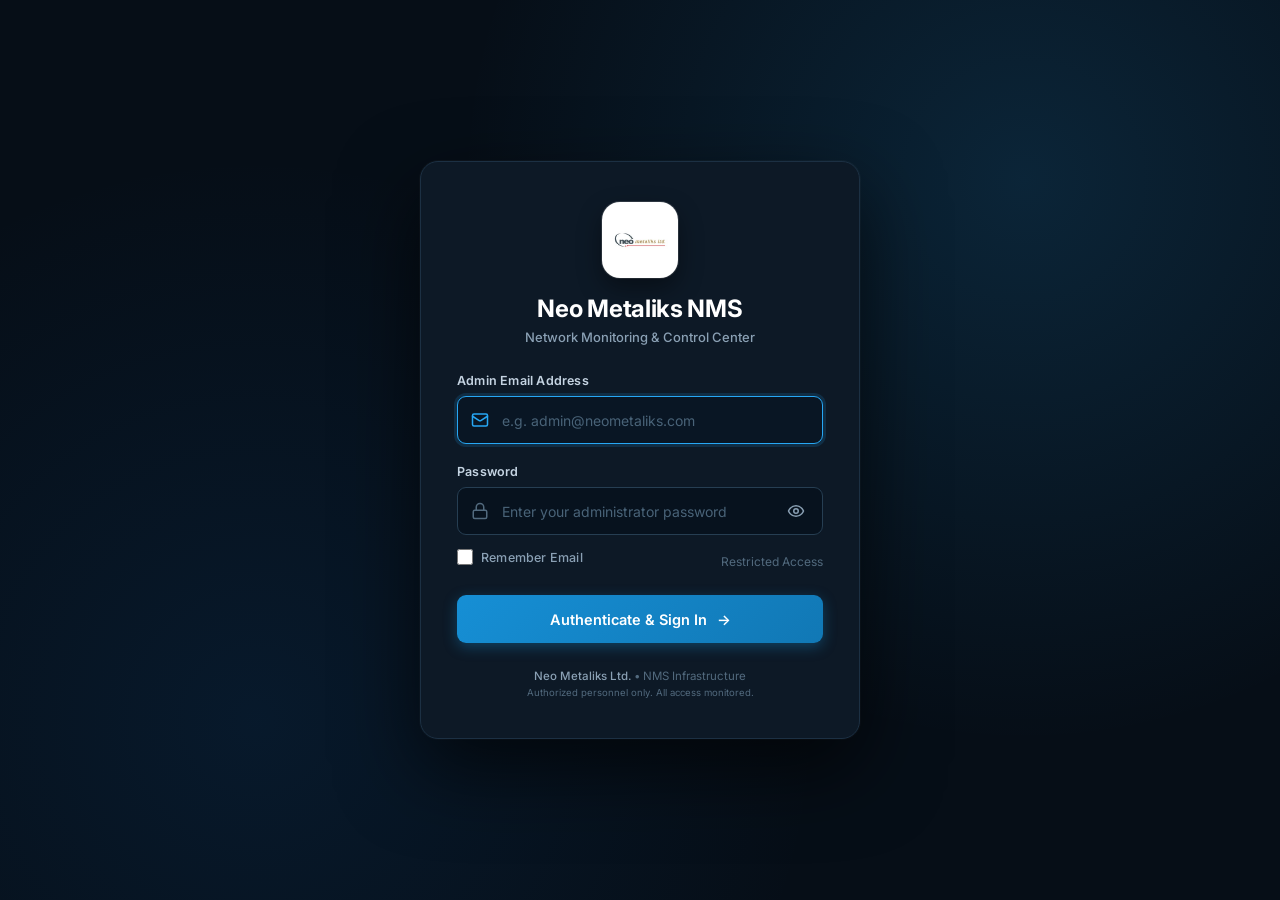
<file: login.html>
<!DOCTYPE html>
<html lang="en">
<head>
    <meta charset="UTF-8">
    <meta name="viewport" content="width=device-width, initial-scale=1.0">
    <title>Neo Metaliks | NMS Control Center Login</title>
    <link rel="icon" type="image/png" href="assets/images/neo-metaliks-logo.png">
    <link rel="preconnect" href="https://fonts.googleapis.com">
    <link rel="preconnect" href="https://fonts.gstatic.com" crossorigin>
    <link href="https://fonts.googleapis.com/css2?family=Inter:wght@400;500;600;700&display=swap" rel="stylesheet">
    <script src="config.js"></script>
    <style>
        :root {
            --bg-base: #060e17;
            --card-bg: #0d1926;
            --card-border: #1c3043;
            --input-bg: #07121e;
            --input-border: #263e52;
            --input-focus: #27a7f4;
            --accent-blue: #168fd5;
            --accent-hover: #27a7f4;
            --text-primary: #edf4fb;
            --text-secondary: #8aa0b4;
            --text-muted: #526a7e;
            --danger: #ff6472;
            --danger-bg: rgba(255, 100, 114, 0.1);
            --danger-border: rgba(255, 100, 114, 0.3);
            --success: #2bd49b;
            --success-bg: rgba(43, 212, 155, 0.1);
            --success-border: rgba(43, 212, 155, 0.3);
        }

        * {
            box-sizing: border-box;
            margin: 0;
            padding: 0;
            font-family: 'Inter', -apple-system, BlinkMacSystemFont, "Segoe UI", Roboto, sans-serif;
        }

        body {
            min-height: 100vh;
            display: flex;
            align-items: center;
            justify-content: center;
            padding: 20px;
            background:
                radial-gradient(circle at 80% 20%, rgba(39, 167, 244, 0.15), transparent 45%),
                radial-gradient(circle at 20% 80%, rgba(18, 107, 192, 0.12), transparent 45%),
                var(--bg-base);
            color: var(--text-primary);
        }

        .login-wrapper {
            width: 100%;
            max-width: 440px;
        }

        .login-card {
            width: 100%;
            padding: 40px 36px;
            background: var(--card-bg);
            border: 1px solid var(--card-border);
            border-radius: 18px;
            box-shadow: 0 30px 80px rgba(0, 0, 0, 0.65), 0 0 0 1px rgba(255, 255, 255, 0.03);
            backdrop-filter: blur(12px);
        }

        .brand-header {
            text-align: center;
            margin-bottom: 28px;
        }

        .logo-box {
            width: 76px;
            height: 76px;
            margin: 0 auto 16px;
            display: flex;
            align-items: center;
            justify-content: center;
            border-radius: 18px;
            background: #ffffff;
            box-shadow: 0 10px 25px rgba(0, 0, 0, 0.4), 0 0 0 1px rgba(255, 255, 255, 0.15);
            padding: 8px;
            overflow: hidden;
        }

        .logo-box img,
        .brand-logo-img {
            width: 100%;
            height: 100%;
            object-fit: contain;
            display: block;
        }

        h1 {
            font-size: 24px;
            font-weight: 700;
            color: #ffffff;
            margin-bottom: 6px;
            letter-spacing: -0.3px;
        }

        .subtitle {
            color: var(--text-secondary);
            font-size: 13px;
            font-weight: 500;
        }

        /* Alert Box */
        .alert-box {
            display: none;
            align-items: center;
            gap: 10px;
            padding: 12px 14px;
            margin-bottom: 20px;
            border-radius: 9px;
            font-size: 13px;
            line-height: 1.4;
            animation: fadeIn 0.25s ease-out;
        }

        .alert-box.show {
            display: flex;
        }

        .alert-box.error {
            background: var(--danger-bg);
            border: 1px solid var(--danger-border);
            color: #ff8590;
        }

        .alert-box.success {
            background: var(--success-bg);
            border: 1px solid var(--success-border);
            color: #4ce3b2;
        }

        .alert-icon {
            flex-shrink: 0;
            width: 18px;
            height: 18px;
        }

        .alert-text {
            flex-grow: 1;
        }

        /* Form Group */
        .form-group {
            margin-bottom: 20px;
            text-align: left;
        }

        label {
            display: block;
            margin-bottom: 8px;
            color: #c5d4e2;
            font-size: 12.5px;
            font-weight: 600;
            letter-spacing: 0.2px;
        }

        .input-wrapper {
            position: relative;
            display: flex;
            align-items: center;
        }

        .field-icon {
            position: absolute;
            left: 14px;
            color: var(--text-muted);
            pointer-events: none;
            width: 18px;
            height: 18px;
            transition: color 0.2s ease;
        }

        input[type="text"],
        input[type="email"],
        input[type="password"] {
            width: 100%;
            height: 48px;
            padding: 0 42px 0 44px;
            background: var(--input-bg);
            border: 1px solid var(--input-border);
            border-radius: 9px;
            color: #ffffff;
            outline: none;
            font-size: 14px;
            transition: border-color 0.2s, box-shadow 0.2s, background 0.2s;
        }

        input[type="text"]:focus,
        input[type="email"]:focus,
        input[type="password"]:focus {
            border-color: var(--input-focus);
            box-shadow: 0 0 0 3px rgba(39, 167, 244, 0.15);
            background: #091624;
        }

        input::placeholder {
            color: #496378;
        }

        .input-wrapper:focus-within .field-icon {
            color: var(--input-focus);
        }

        /* Password Toggle */
        .pwd-toggle-btn {
            position: absolute;
            right: 12px;
            background: transparent;
            border: none;
            color: var(--text-secondary);
            cursor: pointer;
            padding: 6px;
            border-radius: 6px;
            display: flex;
            align-items: center;
            justify-content: center;
            transition: color 0.2s, background 0.2s;
        }

        .pwd-toggle-btn:hover {
            color: #ffffff;
            background: rgba(255, 255, 255, 0.05);
        }

        .pwd-toggle-btn:focus {
            outline: 2px solid var(--input-focus);
            outline-offset: 1px;
        }

        .pwd-toggle-btn svg {
            width: 18px;
            height: 18px;
        }

        /* Form Controls Row (Remember Me) */
        .form-options {
            display: flex;
            align-items: center;
            justify-content: space-between;
            margin-top: -6px;
            margin-bottom: 22px;
            font-size: 13px;
        }

        .remember-label {
            display: inline-flex;
            align-items: center;
            gap: 8px;
            color: var(--text-secondary);
            cursor: pointer;
            user-select: none;
            font-weight: 500;
        }

        .remember-label input[type="checkbox"] {
            width: 16px;
            height: 16px;
            accent-color: var(--accent-hover);
            cursor: pointer;
            border-radius: 4px;
        }

        .remember-label:hover {
            color: #ffffff;
        }

        .support-hint {
            color: var(--text-muted);
            font-size: 12px;
        }

        /* Submit Button */
        .login-btn {
            width: 100%;
            height: 48px;
            border: none;
            border-radius: 9px;
            background: linear-gradient(135deg, #168fd5 0%, #1178b5 100%);
            color: #ffffff;
            font-size: 14.5px;
            font-weight: 600;
            cursor: pointer;
            display: flex;
            align-items: center;
            justify-content: center;
            gap: 10px;
            box-shadow: 0 4px 14px rgba(22, 143, 213, 0.35);
            transition: all 0.2s ease;
        }

        .login-btn:hover:not(:disabled) {
            background: linear-gradient(135deg, #27a7f4 0%, #168fd5 100%);
            transform: translateY(-1px);
            box-shadow: 0 6px 20px rgba(39, 167, 244, 0.45);
        }

        .login-btn:active:not(:disabled) {
            transform: translateY(0);
        }

        .login-btn:disabled {
            opacity: 0.65;
            cursor: not-allowed;
            transform: none;
            box-shadow: none;
        }

        .login-arrow {
            transition: transform 0.2s ease;
        }

        .login-btn:hover:not(:disabled) .login-arrow {
            transform: translateX(3px);
        }

        .spinner {
            display: none;
            width: 18px;
            height: 18px;
            border: 2px solid rgba(255, 255, 255, 0.3);
            border-radius: 50%;
            border-top-color: #ffffff;
            animation: spin 0.7s linear infinite;
        }

        .login-btn.loading .spinner {
            display: inline-block;
        }

        .login-btn.loading .btn-text,
        .login-btn.loading .login-arrow {
            display: none;
        }

        /* Footer */
        .footer {
            margin-top: 26px;
            text-align: center;
            color: var(--text-muted);
            font-size: 11.5px;
            display: flex;
            flex-direction: column;
            gap: 4px;
        }

        .footer span {
            color: var(--text-secondary);
            font-weight: 500;
        }

        @keyframes fadeIn {
            from { opacity: 0; transform: translateY(-4px); }
            to { opacity: 1; transform: translateY(0); }
        }

        @keyframes spin {
            to { transform: rotate(360deg); }
        }

        /* Responsive */
        @media (max-width: 480px) {
            .login-card {
                padding: 30px 22px;
                border-radius: 14px;
            }
            .logo-box {
                width: 58px;
                height: 58px;
                border-radius: 14px;
                padding: 6px;
            }
            h1 {
                font-size: 21px;
            }
            .form-options {
                flex-direction: column;
                align-items: flex-start;
                gap: 8px;
            }
        }
    </style>
    <script src="config.js"></script>
</head>
<body>

    <div class="login-wrapper">
        <div class="login-card">

            <!-- Brand Header -->
            <div class="brand-header">
                <div class="logo-box">
                    <img src="assets/images/neo-metaliks-logo.png" alt="Neo Metaliks Logo" class="brand-logo-img">
                </div>
                <h1>Neo Metaliks NMS</h1>
                <p class="subtitle">Network Monitoring & Control Center</p>
            </div>

            <!-- In-page Alert Container -->
            <div id="alertBox" class="alert-box" role="alert">
                <svg id="alertIconError" class="alert-icon" viewBox="0 0 24 24" fill="none" stroke="currentColor" stroke-width="2" stroke-linecap="round" stroke-linejoin="round">
                    <circle cx="12" cy="12" r="10"></circle>
                    <line x1="12" y1="8" x2="12" y2="12"></line>
                    <line x1="12" y1="16" x2="12.01" y2="16"></line>
                </svg>
                <svg id="alertIconSuccess" class="alert-icon" style="display:none;" viewBox="0 0 24 24" fill="none" stroke="currentColor" stroke-width="2" stroke-linecap="round" stroke-linejoin="round">
                    <path d="M22 11.08V12a10 10 0 1 1-5.93-9.14"></path>
                    <polyline points="22 4 12 14.01 9 11.01"></polyline>
                </svg>
                <div id="alertText" class="alert-text"></div>
            </div>

            <!-- Login Form -->
            <form id="loginForm" onsubmit="handleAdminLogin(event)" autocomplete="on" novalidate>

                <!-- Email Field -->
                <div class="form-group">
                    <label for="email">Admin Email Address</label>
                    <div class="input-wrapper">
                        <!-- Email SVG Icon -->
                        <svg class="field-icon" viewBox="0 0 24 24" fill="none" stroke="currentColor" stroke-width="2" stroke-linecap="round" stroke-linejoin="round">
                            <rect width="20" height="16" x="2" y="4" rx="2"></rect>
                            <path d="m22 7-8.97 5.7a1.94 1.94 0 0 1-2.06 0L2 7"></path>
                        </svg>
                        <input
                            type="email"
                            id="email"
                            name="email"
                            placeholder="e.g. admin@neometaliks.com"
                            autocomplete="username"
                            spellcheck="false"
                            required
                        >
                    </div>
                </div>

                <!-- Password Field -->
                <div class="form-group">
                    <label for="password">Password</label>
                    <div class="input-wrapper">
                        <!-- Lock SVG Icon -->
                        <svg class="field-icon" viewBox="0 0 24 24" fill="none" stroke="currentColor" stroke-width="2" stroke-linecap="round" stroke-linejoin="round">
                            <rect width="18" height="11" x="3" y="11" rx="2" ry="2"></rect>
                            <path d="M7 11V7a5 5 0 0 1 10 0v4"></path>
                        </svg>
                        <input
                            type="password"
                            id="password"
                            name="password"
                            placeholder="Enter your administrator password"
                            autocomplete="current-password"
                            required
                        >
                        <!-- Show / Hide Password Toggle -->
                        <button
                            type="button"
                            id="togglePasswordBtn"
                            class="pwd-toggle-btn"
                            onclick="togglePasswordVisibility()"
                            aria-label="Toggle password visibility"
                            title="Show/Hide password"
                        >
                            <!-- Eye Open SVG (Visible when password is hidden) -->
                            <svg id="eyeIcon" viewBox="0 0 24 24" fill="none" stroke="currentColor" stroke-width="2" stroke-linecap="round" stroke-linejoin="round">
                                <path d="M2 12s3-7 10-7 10 7 10 7-3 7-10 7-10-7-10-7Z"></path>
                                <circle cx="12" cy="12" r="3"></circle>
                            </svg>
                            <!-- Eye Off SVG (Visible when password is shown) -->
                            <svg id="eyeOffIcon" style="display:none;" viewBox="0 0 24 24" fill="none" stroke="currentColor" stroke-width="2" stroke-linecap="round" stroke-linejoin="round">
                                <path d="M9.88 9.88a3 3 0 1 0 4.24 4.24"></path>
                                <path d="M10.73 5.08A10.43 10.43 0 0 1 12 5c7 0 10 7 10 7a13.16 13.16 0 0 1-1.67 2.68"></path>
                                <path d="M6.61 6.61A13.526 13.526 0 0 0 2 12s3 7 10 7a9.74 9.74 0 0 0 5.39-1.61"></path>
                                <line x1="2" y1="2" x2="22" y2="22"></line>
                            </svg>
                        </button>
                    </div>
                </div>

                <!-- Form Options: Remember Me -->
                <div class="form-options">
                    <label class="remember-label">
                        <input type="checkbox" id="rememberMe">
                        <span>Remember Email</span>
                    </label>
                    <span class="support-hint">Restricted Access</span>
                </div>

                <!-- Submit Button -->
                <button type="submit" id="loginBtn" class="login-btn">
                    <span class="spinner"></span>
                    <span class="btn-text">Authenticate & Sign In</span>
                    <span class="login-arrow">→</span>
                </button>

            </form>

            <!-- Footer -->
            <div class="footer">
                <div><span>Neo Metaliks Ltd.</span> • NMS Infrastructure</div>
                <small>Authorized personnel only. All access monitored.</small>
            </div>

        </div>
    </div>

    <script>
        // DOM Elements
        const emailInput = document.getElementById("email");
        const passwordInput = document.getElementById("password");
        const rememberMeInput = document.getElementById("rememberMe");
        const loginBtn = document.getElementById("loginBtn");
        const alertBox = document.getElementById("alertBox");
        const alertText = document.getElementById("alertText");
        const alertIconError = document.getElementById("alertIconError");
        const alertIconSuccess = document.getElementById("alertIconSuccess");
        const eyeIcon = document.getElementById("eyeIcon");
        const eyeOffIcon = document.getElementById("eyeOffIcon");

        // Restore remembered email on page load
        document.addEventListener("DOMContentLoaded", () => {
            try {
                if (localStorage.getItem("access_token") && localStorage.getItem("loggedIn") === "true") {
                    window.location.replace("index.html#dashboard");
                    return;
                }
                const savedEmail = localStorage.getItem("nms_remembered_email");
                if (savedEmail) {
                    emailInput.value = savedEmail;
                    rememberMeInput.checked = true;
                    passwordInput.focus();
                } else {
                    emailInput.focus();
                }
            } catch (e) {
                console.warn("Storage access warning:", e);
            }
        });

        // Show/Hide Password Toggle
        function togglePasswordVisibility() {
            if (passwordInput.type === "password") {
                passwordInput.type = "text";
                eyeIcon.style.display = "none";
                eyeOffIcon.style.display = "block";
                passwordInput.setAttribute("aria-label", "Password shown");
            } else {
                passwordInput.type = "password";
                eyeIcon.style.display = "block";
                eyeOffIcon.style.display = "none";
                passwordInput.setAttribute("aria-label", "Password hidden");
            }
        }

        // Display in-card alert
        function showAlert(message, type = "error") {
            alertText.textContent = message;
            alertBox.classList.remove("error", "success");
            alertBox.classList.add(type);

            if (type === "success") {
                alertIconError.style.display = "none";
                alertIconSuccess.style.display = "block";
            } else {
                alertIconError.style.display = "block";
                alertIconSuccess.style.display = "none";
            }

            alertBox.classList.add("show");
        }

        function hideAlert() {
            alertBox.classList.remove("show");
        }

        // Email format validation (standard RFC email check)
        function isValidEmail(email) {
            const re = /^[^\s@]+@[^\s@]+\.[^\s@]+$/;
            return re.test(email);
        }

        // Handle Login Submission
        async function handleAdminLogin(event) {
            event.preventDefault();
            hideAlert();

            const email = emailInput.value.trim();
            const password = passwordInput.value;

            // 1. Validation checks
            if (!email) {
                showAlert("Please enter your administrator email address.", "error");
                emailInput.focus();
                return;
            }

            if (!isValidEmail(email)) {
                showAlert("Please enter a valid email format (e.g., admin@neometaliks.com).", "error");
                emailInput.focus();
                return;
            }

            if (!password) {
                showAlert("Please enter your password.", "error");
                passwordInput.focus();
                return;
            }

            // 2. Set loading state
            loginBtn.disabled = true;
            loginBtn.classList.add("loading");

            // 3. Resolve API URL
            function getNmsApiBase() {
                if (window.APP_CONFIG && window.APP_CONFIG.API_BASE_URL !== undefined && window.APP_CONFIG.API_BASE_URL !== null) {
                    return window.APP_CONFIG.API_BASE_URL;
                }
                if (window.location.protocol === "http:" || window.location.protocol === "https:") {
                    if (window.location.port === "8000" || window.location.port === "8081" || !window.location.port) {
                        return "";
                    }
                    return window.location.protocol + "//" + window.location.hostname + ":8000";
                }
                return "http://127.0.0.1:8000";
            }

            const apiBase = getNmsApiBase();
            const apiUrl = apiBase + "/api/auth/login";

            try {
                // Timeout controller
                const controller = new AbortController();
                const timeoutId = setTimeout(() => controller.abort(), 15000);

                const response = await fetch(apiUrl, {
                    method: "POST",
                    headers: {
                        "Content-Type": "application/json"
                    },
                    body: JSON.stringify({
                        email: email,
                        password: password
                    }),
                    signal: controller.signal
                });

                clearTimeout(timeoutId);

                // Handle HTTP response
                if (!response.ok) {
                    if (response.status === 401 || response.status === 400) {
                        const errData = await response.json().catch(() => ({}));
                        throw new Error(errData.detail || errData.message || "Invalid administrator email or password.");
                    } else if (response.status >= 500) {
                        throw new Error("Internal server error. Please verify backend database status.");
                    } else {
                        throw new Error(`Authentication request failed with status HTTP ${response.status}.`);
                    }
                }

                const data = await response.json();

                if (!data.success || !data.access_token || !data.admin) {
                    throw new Error(data.message || "Invalid administrator credentials. Access denied.");
                }

                // 4. Handle Remember Me
                try {
                    if (rememberMeInput.checked) {
                        localStorage.setItem("nms_remembered_email", email);
                    } else {
                        localStorage.removeItem("nms_remembered_email");
                    }
                } catch (e) {}

                // 5. Store session and token safely
                localStorage.setItem("access_token", data.access_token);
                localStorage.setItem("admin_id", data.admin.id);
                localStorage.setItem("admin_name", data.admin.name || "Administrator");
                localStorage.setItem("admin_email", data.admin.email || email);
                localStorage.setItem("admin_phone", data.admin.phone || "");
                localStorage.setItem("admin_department", data.admin.department || "");
                localStorage.setItem("admin_location", data.admin.location || "");
                localStorage.setItem("loggedIn", "true");
                localStorage.setItem("adminLoggedIn", "true");

                showAlert("Authentication successful! Redirecting to Control Center...", "success");

                // Smooth redirect
                setTimeout(() => {
                    window.location.href = "index.html#dashboard";
                }, 300);

            } catch (err) {
                // Differentiate Network Error from Authentication Error
                if (err.name === "AbortError") {
                    showAlert("Connection timed out. The backend server took too long to respond.", "error");
                } else if (err.message && (err.message.includes("Failed to fetch") || err.message.includes("NetworkError") || err.message.includes("Load failed"))) {
                    showAlert("Unable to connect to NMS Backend API at " + apiBase + ". Please check if backend service is running.", "error");
                } else {
                    showAlert(err.message || "Authentication failed. Please verify your credentials.", "error");
                }

                loginBtn.disabled = false;
                loginBtn.classList.remove("loading");
            }
        }
    </script>
</body>
</html>
</file>
